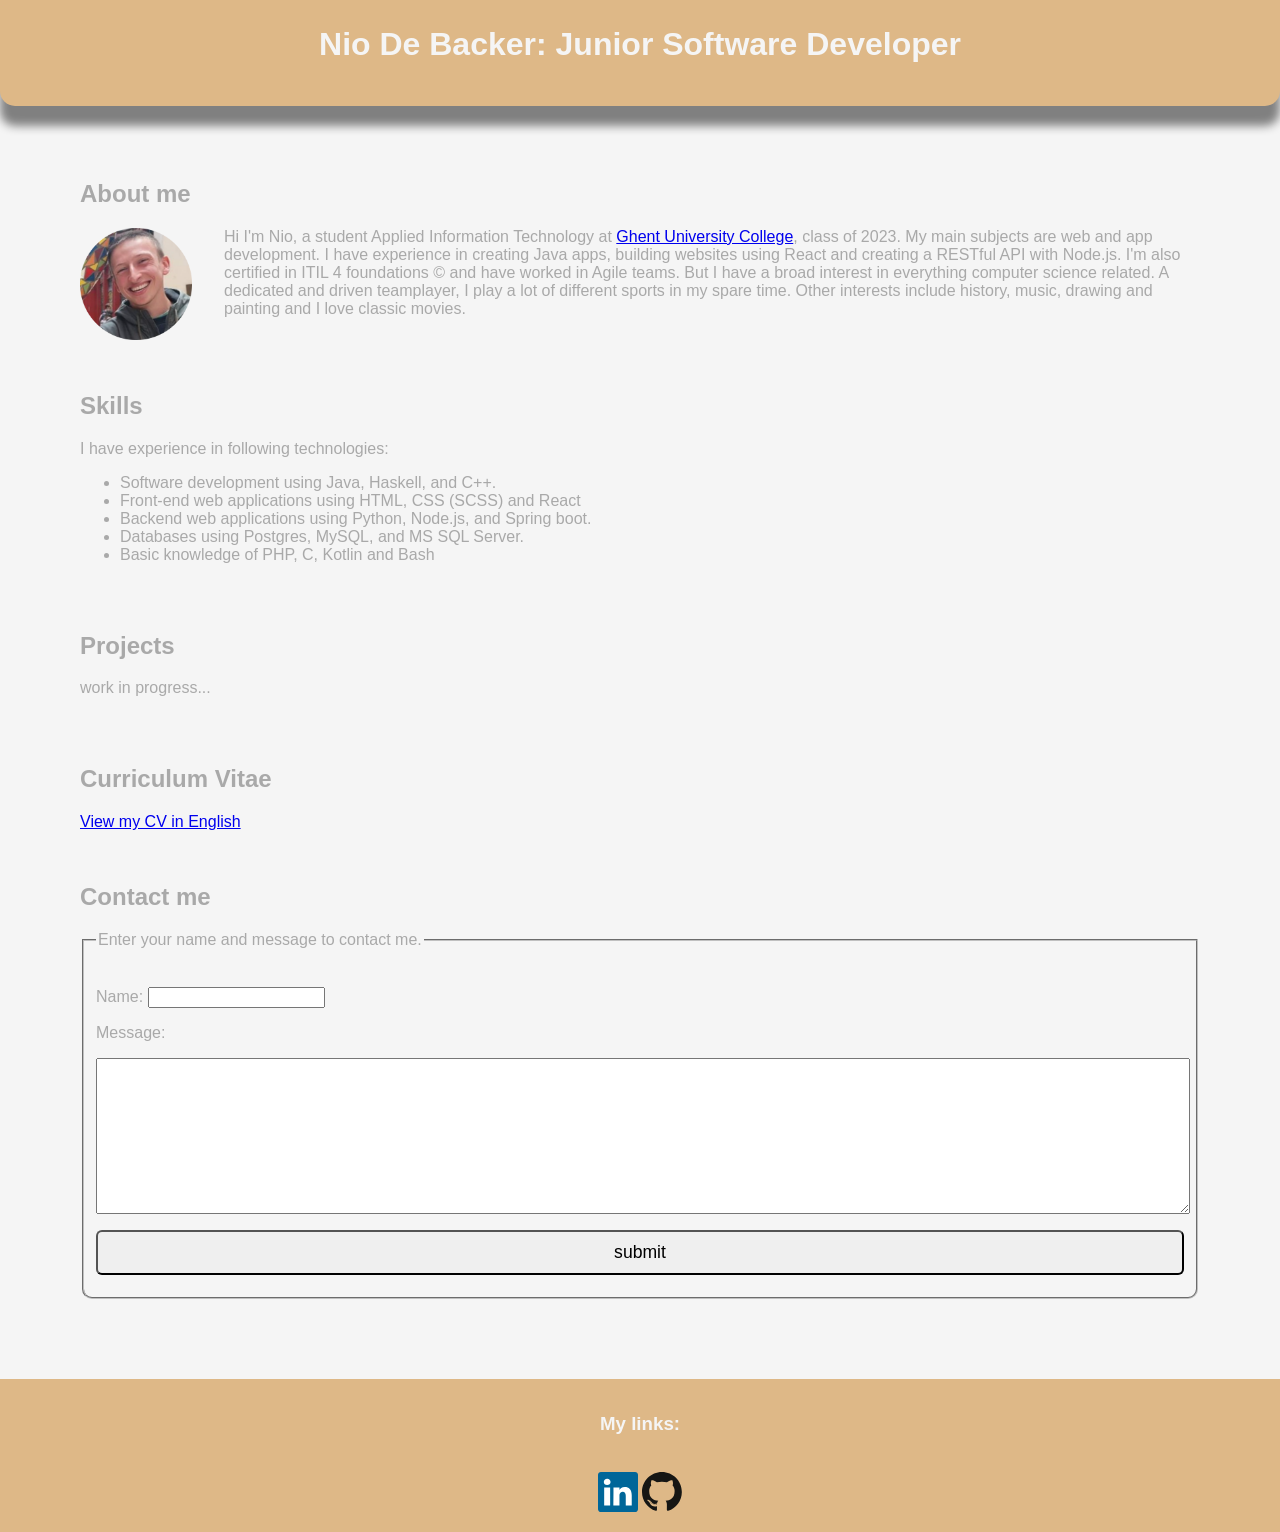
<file: index.html>
<!DOCTYPE html>
<html lang="en">

<head>
    <meta charset="UTF-8">
    <meta http-equiv="X-UA-Compatible" content="IE=edge">
    <meta name="viewport" content="width=device-width, initial-scale=1.0">
    <link rel="stylesheet" href="css/main.css">
    <title>Nio De Backer</title>
</head>

<body>
    <header>
        <h1>Nio De Backer: Junior Software Developer</h1>
        <nav>
            <ul>
                <li>Home</li>
                <li><a href="#Contact">Contact</a></li>
                <li> <a href="#cv">Curicculum Vitae</a></li>
            </ul>
        </nav>
    </header>
    <main>
        <article>
            <h2>About me</h2>
            <div>
                <img src="images/pfpic.png" alt="Nio" align="left">
                <p>
                    Hi I'm Nio, a student Applied Information Technology at <a
                        href="https://www.hogent.be/en/future-student/bachelors/applied-information-technology/">Ghent
                        University College</a>, class of 2023.
                    My main subjects are web and app development. 
                    I have experience in creating Java apps, building websites using React and creating a RESTful API with Node.js.
                    I'm also certified in ITIL 4 foundations &copy;	 and have worked in Agile teams.
                    But I have a broad interest in everything computer
                    science related. 
                    A dedicated and driven teamplayer, I play a lot of different sports in my spare time. 
                    Other interests include history, music, drawing and painting and I love classic movies.

                </p>
            </div>
        </article>
        <article>
            <h2>Skills</h2>
            <p>I have experience in following technologies:</p>
            <div>
                <ul>
                    <li>Software development using Java, Haskell, and C++.</li>
                    <li>Front-end web applications using HTML, CSS (SCSS) and React</li>
                    <li>Backend web applications using Python, Node.js, and Spring boot.</li>
                    <li>Databases using Postgres, MySQL, and MS SQL Server.</li>
                    <li>Basic knowledge of PHP, C, Kotlin and Bash</li>
                </ul>
            </div>
        </article>
        <article>
            <h2>Projects</h2>
            <div>
                <p>work in progress...</p>
            </div>
        </article>
        <article id="cv">
            <div>
                <h2>Curriculum Vitae</h2>
                <a href="./cv/Nio_De_Backer_CV__EN.pdf">View my CV in English</a>
            </div>
        </article>
        <article id="Contact">
            <div>
                <h2>Contact me</h2>
                <form action="mailto:nio@telenet.be?" method="get" enctype="text/plain">
                    <fieldset>
                        <legend>Enter your name and message to contact me.</legend>
                        <div class="form-container">
                            <label for="">Name:
                             <input name="subject" type="text" required>
                         </label>
                         <label for="">Message:
                             <textarea name="body" id="" cols="30" rows="10" maxlength="500" ></textarea>
                         </label>
                         <input type="submit" value="submit"> 
                         </div>
                    </fieldset>
                    
                </form>
            </div>
        </article>
    </main>
    <footer>
        <h3>My links:</h3>
        <br>
        <a href="https://www.linkedin.com/in/nio-de-backer-979651222/"><img src="images/linkedin-icon-2.svg"
                alt="linkedin"></a>
        <a href="https://github.com/NioDeBacker"><img src="images/github-icon-1.svg" alt="github-icon-1"></a>
    </footer>
</body>

</html>
</file>
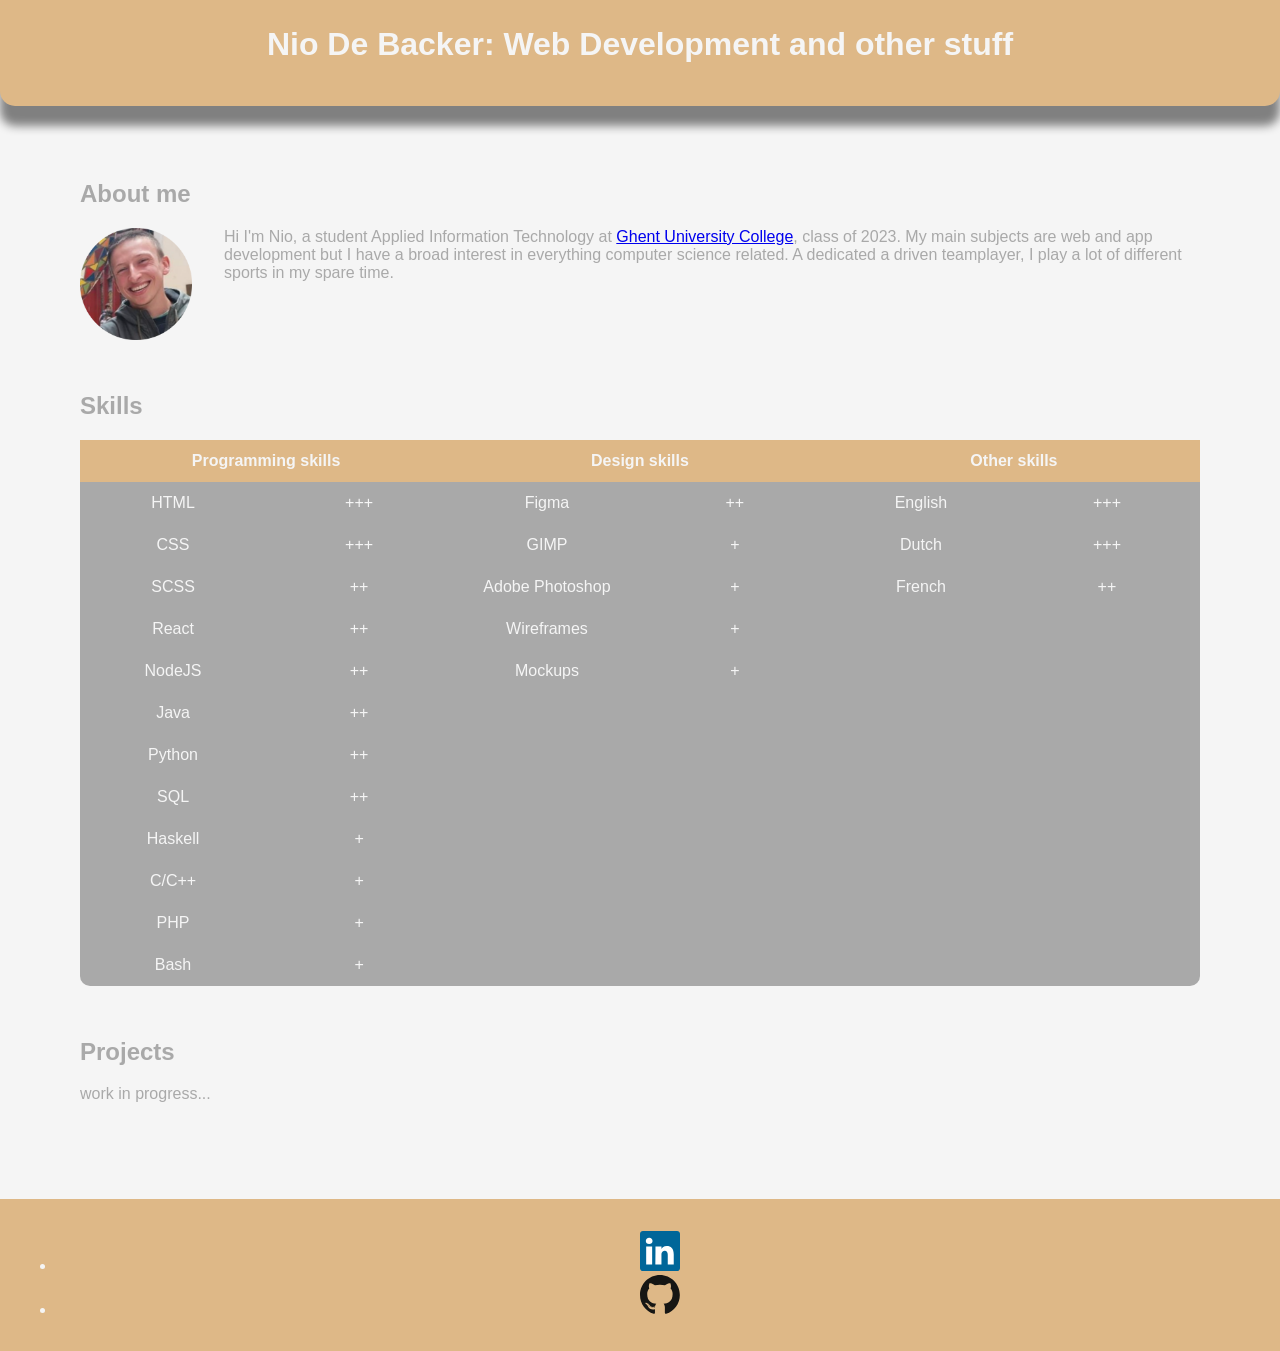
<file: html/index.html>
<!DOCTYPE html>
<html lang="en">

<head>
    <meta charset="UTF-8">
    <meta http-equiv="X-UA-Compatible" content="IE=edge">
    <meta name="viewport" content="width=device-width, initial-scale=1.0">
    <link rel="stylesheet" href="/css/main.css">
    <title>Nio De Backer</title>
</head>

<body>
    <header>
        <h1>Nio De Backer: Web Development and other stuff</h1>
        <nav>
            <ul>
                <li>Home</li>
                <li> <a href="cv.html">Curicculum Vitae</a></li>
                <li><a href="contact.html">Contact</a></li>
            </ul>
        </nav>
    </header>
    <main>
        <article>
            <h2>About me</h2>
            <div>
                <img src="/images/pfpic.png" alt="Nio" align="left">
                <p>
                    Hi I'm Nio, a student Applied Information Technology at <a href="https://www.hogent.be/en/future-student/bachelors/applied-information-technology/">Ghent University College</a>, class of 2023.
                    My main subjects are web and app development but I have a broad interest in everything computer science related.
                    A dedicated a driven teamplayer, I play a lot of different sports in my spare time. 

                </p>
            </div>
        </article>
        <article>
            <h2>Skills</h2>
            <div>
                <table>
                    <thead>
                        <tr>
                            <th colspan="2">Programming skills</th>
                            <th colspan="2">Design skills</th>
                            <th colspan="2">Other skills</th>
                        </tr>
                    </thead>
                    <tbody>
                        <tr>
                            <td>HTML</td>
                            <td>+++</td>

                            <td>Figma</td>
                            <td>++</td>

                            <td>English</td>
                            <td>+++</td>
                        </tr>
                        <tr>
                            <td>CSS</td>
                            <td>+++</td>

                            <td>GIMP</td>
                            <td>+</td>

                            <td>Dutch</td>
                            <td>+++</td>
                        </tr>
                        <tr>
                            <td>SCSS</td>
                            <td>++</td>

                            <td>Adobe Photoshop</td>
                            <td>+</td>

                            <td>French</td>
                            <td>++</td>
                        </tr>
                        <tr>
                            <td>React</td>
                            <td>++</td>

                            <td>Wireframes</td>
                            <td>+</td>

                            <td></td>
                            <td></td>
                        </tr>
                        <tr>
                            <td>NodeJS</td>
                            <td>++</td>

                            <td>Mockups</td>
                            <td>+</td>
                        </tr>
                        <tr>
                            <td>Java</td>
                            <td>++</td>
                        </tr>
                        <tr>
                            <td>Python</td>
                            <td>++</td>
                        </tr>
                        <tr>
                            <td>SQL</td>
                            <td>++</td>
                        </tr>
                        <tr>
                            <td>Haskell</td>
                            <td>+</td>
                        </tr>
                        <tr>
                            <td>C/C++</td>
                            <td>+</td>
                        </tr>
                        <tr>
                            <td>PHP</td>
                            <td>+</td>
                        </tr>
                        <tr>
                            <td>Bash</td>
                            <td>+</td>
                        </tr>
                    </tbody>
                </table>
            </div>
        </article>
        <article>
            <h2>Projects</h2>
            <div>
                <p>work in progress...</p>
            </div>
        </article>
    </main>
    <footer>
        <ul>
            <li>
                <a href="https://www.linkedin.com/in/nio-de-backer-979651222/"><img src="/images/linkedin-icon-2.svg" alt="linkedin"></a>
            </li>
            <li>
                <a href="https://github.com/NioDeBacker"><img src="/images/github-icon-1.svg" alt="github-icon-1"></a>
            </li>
        </ul>
    </footer>
</body>

</html>
</file>
<file: css/main.css>
body {
    min-height: 100vh;
    margin: 0;
    box-sizing: border-box;
    background-color: whitesmoke;
    color: darkgrey;
    font-family: 'Lucida Sans', 'Lucida Sans Regular', 'Lucida Grande', 'Lucida Sans Unicode', Geneva, Verdana, sans-serif;
}

body::-webkit-scrollbar {
    width: 0.25rem;
}

body::-webkit-scrollbar-track {
    background: whitesmoke;
}

body::-webkit-scrollbar-thumb {
    background: gray;
}

header {
    position: fixed;
    z-index: 2;
    width: 100%;
    box-sizing: border-box;
    top: 0;
    padding: 5px;
    text-align: center;
    margin: auto;
    color: whitesmoke;
    background-color: burlywood;
    border-radius: 0 0 15px 15px;
    box-shadow: 0px 20px 10px grey;
}

nav>ul {
    visibility: hidden;
    height: 0em;
    opacity: 0;
    list-style: none;
    transition: height 0.5s ease-in, opacity 0.5s linear 0.5s;
}

header:hover>nav>ul {
    visibility: visible;
    height: 5em;
    opacity: 1;
}

main {
    display: flex;
    flex-direction: column;
    justify-content: space-evenly;
    align-items: stretch;
    gap: 2em;
    margin-top: 10%;
    max-width: 100vw;
    margin-top: 5em;
    padding: 5em;
}

article img {
    max-width: 10%;
    max-height: 10%;
    margin-right: 2em;
    transition: max-width 2s, max-height 2s;
}

table {
    width: 100%;
    color: whitesmoke;
    border-collapse: collapse;
    background-color: darkgray;
    border-radius: 10px;
}

th,
td {
    padding: 5px;
    text-align: center;
    width: 5em;
    height: 2em;

}

th {
    font-weight: 900;
}

thead {
    background-color: burlywood;
}

footer {
    width: 100%;
    box-sizing: border-box;
    text-align: center;
    color: whitesmoke;
    padding: 1em;
    background-color: burlywood;
}
footer img {
    width: 40px;
    height: 40px;
}

footer img:hover {
    animation-name: wiggle;
    animation-duration: 1000ms;
    animation-iteration-count: 1;
    animation-timing-function: ease-in-out;
}

@keyframes wiggle {
    0% {
        transform: rotate(10deg);
    }

    25% {
        transform: rotate(-10deg);
    }

    50% {
        transform: rotate(20deg);
    }

    75% {
        transform: rotate(-5deg);
    }

    100% {
        transform: rotate(0deg);
    }
}

.form-container {
    display: grid;
    grid-area: ". a b ."
               ". c d ."
               ". e e .";
}

.form-container * {
    margin-top: 1rem ;
    flex:auto
}

/* Formulieropmaak */
/********************/

fieldset {
    border-radius: 0 0 10px 10px;
  }
  
  
  textarea {
    width: 100%;
  }
  
  /* Opmaak van de Verzend-knop */
  input[type='submit'] {
    transition-duration: 2s;
    padding: 10px 20px;
    margin: 0.75rem 0;
    border-radius: 6px;
    font-size: 1.1rem;
  }
  [type='submit']:hover {
    color: #fff;
    background-color: burlywood;
  }
</file>
